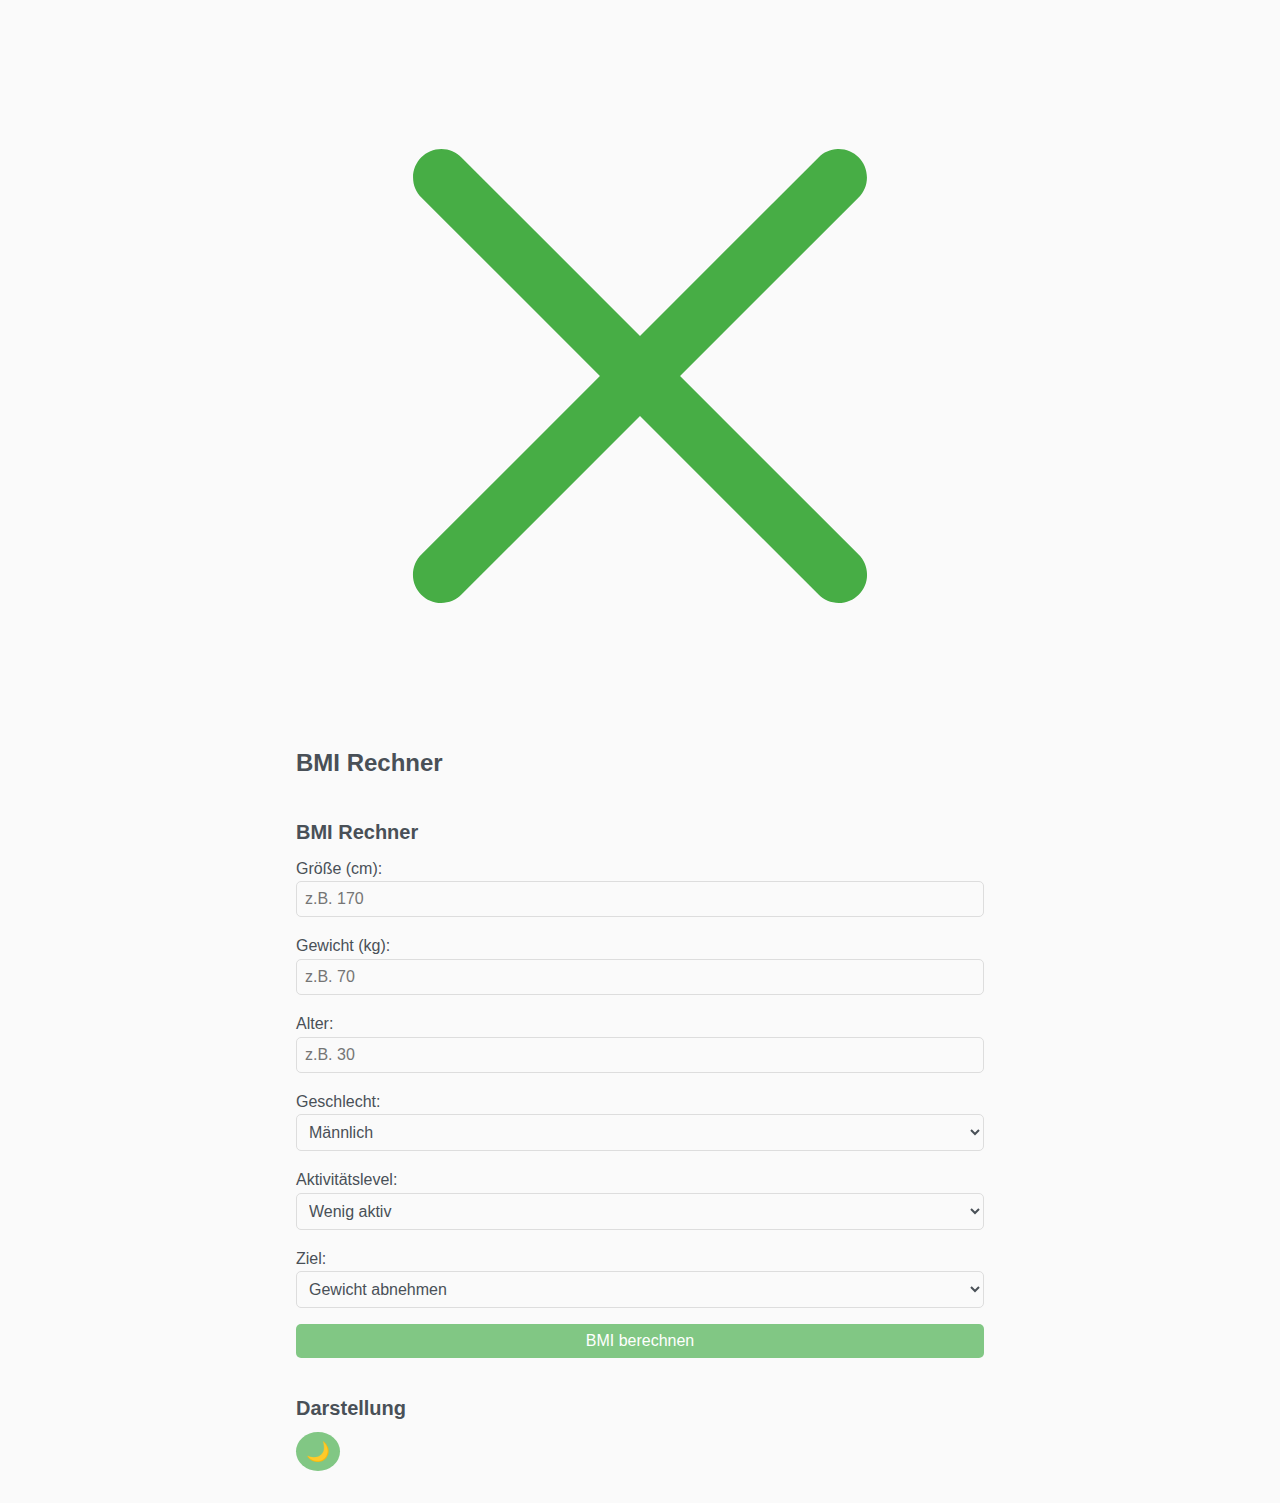
<file: calculator.html>
<!DOCTYPE html>
<html lang="de">
<head>
    <meta charset="UTF-8">
    <meta name="viewport" content="width=device-width, initial-scale=1.0">
    <meta name="theme-color" content="#47AD45">
    <meta name="mobile-web-app-capable" content="yes">
    <title>BMI Rechner</title>
    <link rel="stylesheet" href="styles.css">
    <link rel="manifest" href="manifest.json">
    <link rel="apple-touch-icon" href="icon-192.png">
</head>
<body>
    <div class="app-container">
        <button id="back-button" onclick="window.location.href='settings.html'"><img class="menu-icon"  src="image/close.svg" alt="Zurück" /></button>
        <h1>BMI Rechner</h1>
        
        <section id="bmi-calculator">
            <h5>BMI Rechner</h5>
            <div class="input-group">
                <label for="height">Größe (cm):</label>
                <input type="number" id="height" min="1" placeholder="z.B. 170">
            </div>
            <div class="input-group">
                <label for="weight">Gewicht (kg):</label>
                <input type="number" id="weight" min="1" placeholder="z.B. 70">
            </div>
            <div class="input-group">
                <label for="age">Alter:</label>
                <input type="number" id="age" min="1" placeholder="z.B. 30">
            </div>
            <div class="input-group">
                <label for="gender">Geschlecht:</label>
                <select id="gender">
                    <option value="male">Männlich</option>
                    <option value="female">Weiblich</option>
                </select>
            </div>
            <div class="input-group">
                <label for="activity">Aktivitätslevel:</label>
                <select id="activity">
                    <option value="1.2">Wenig aktiv</option>
                    <option value="1.375">Leicht aktiv</option>
                    <option value="1.55">Moderat aktiv </option>
                    <option value="1.725">Sehr aktiv</option>
                    <option value="1.9">Extrem aktiv</option>
                </select>
            </div>
            <div class="input-group">
                <label for="goal">Ziel:</label>
                <select id="goal">
                    <option value="lose">Gewicht abnehmen</option>
					<option value="maintain">Gewicht halten</option>
                    <option value="gain">Gewicht zunehmen</option>
                </select>
            </div>
            <button onclick="calculateBMI()">BMI berechnen</button>
            <div id="bmi-result" class="bmi-result" style="display: none;"></div>
            <div id="calorie-result" style="margin-top: 10px;"></div>
            <div id="navigation-hint" style="margin-top: 10px; display: none;">
                <p>Klicken Sie auf 'Weiter zum Kalorienzähler' oder verwenden Sie den Zurück-Button oben rechts, um zum Kalorienzähler zu gelangen.</p>
                <button onclick="window.location.href='index.html'">Weiter zum Kalorienzähler</button>
            </div>
        </section>

        <section id="appearance-calculator" style="margin-top: 20px;">
            <h5>Darstellung</h5>
            <button id="theme-toggle">🌙</button>
        </section>
    </div>

    <script>
        document.addEventListener('DOMContentLoaded', function() {
            // Vorhandenes bmiData laden
            const bmiData = localStorage.getItem('bmiData');
            if (bmiData) {
                const data = JSON.parse(bmiData);
                document.getElementById('height').value = data.height * 100 || '';
                document.getElementById('weight').value = data.weight || '';
                document.getElementById('age').value = data.age || '';
                document.getElementById('gender').value = data.gender || 'male';
                document.getElementById('activity').value = data.activity || '1.2';
                document.getElementById('goal').value = data.goal || 'maintain';

                // BMI und Kalorien direkt anzeigen
                const bmiResult = document.getElementById('bmi-result');
                let resultText = `Ihr BMI: ${data.bmi} - `;
                let bmiClass = '';
                const bmi = parseFloat(data.bmi);

                if (bmi < 18.5) {
                    resultText += 'Untergewicht';
                    bmiClass = 'underweight';
                } else if (bmi >= 18.5 && bmi <= 24.9) {
                    resultText += 'Normalgewicht';
                    bmiClass = 'normal';
                } else if (bmi >= 25 && bmi <= 29.9) {
                    resultText += 'Übergewicht';
                    bmiClass = 'overweight';
                } else {
                    resultText += 'Adipositas';
                    bmiClass = 'obese';
                }

                bmiResult.textContent = resultText;
                bmiResult.className = `bmi-result ${bmiClass}`;
                bmiResult.style.display = 'block';

                document.getElementById('calorie-result').textContent = `Empfohlene Kalorien: ${data.recommendedCalories} kcal/Tag`;
            }

            // Dark Mode initialisieren
            const themeToggle = document.getElementById('theme-toggle');
            const currentTheme = localStorage.getItem('theme') || 'light';
            document.documentElement.setAttribute('data-theme', currentTheme);
            themeToggle.textContent = currentTheme === 'dark' ? '☀' : '🌙';
            themeToggle.addEventListener('click', toggleTheme);
        });

        function calculateBMI() {
            const height = parseFloat(document.getElementById('height').value) / 100;
            const weight = parseFloat(document.getElementById('weight').value);
            const age = parseInt(document.getElementById('age').value);
            const gender = document.getElementById('gender').value;
            const activity = parseFloat(document.getElementById('activity').value);
            const goal = document.getElementById('goal').value;

            if (!height || !weight || !age) {
                alert('Bitte geben Sie Größe, Gewicht und Alter ein.');
                return;
            }

            const bmi = (weight / (height * height)).toFixed(1);
            let resultText = `Ihr BMI: ${bmi} - `;
            let bmiClass = '';

            if (bmi < 18.5) {
                resultText += 'Untergewicht';
                bmiClass = 'underweight';
            } else if (bmi >= 18.5 && bmi <= 24.9) {
                resultText += 'Normalgewicht';
                bmiClass = 'normal';
            } else if (bmi >= 25 && bmi <= 29.9) {
                resultText += 'Übergewicht';
                bmiClass = 'overweight';
            } else {
                resultText += 'Adipositas';
                bmiClass = 'obese';
            }

            const bmiResult = document.getElementById('bmi-result');
            bmiResult.textContent = resultText;
            bmiResult.className = `bmi-result ${bmiClass}`;
            bmiResult.style.display = 'block';

            const bmr = gender === 'male'
                ? 88.362 + (13.397 * weight) + (4.799 * height * 100) - (5.677 * age)
                : 447.593 + (9.247 * weight) + (3.098 * height * 100) - (4.330 * age);
            
            let recommendedCalories = Math.round(bmr * activity);
            if (goal === 'lose') {
                recommendedCalories -= 500;
            } else if (goal === 'gain') {
                recommendedCalories += 500;
            }

            document.getElementById('calorie-result').textContent = `Empfohlene Kalorien: ${recommendedCalories} kcal/Tag`;

            const hadBmiData = !!localStorage.getItem('bmiData');
            localStorage.setItem('bmiData', JSON.stringify({
                height, weight, age, gender, activity, goal, bmi, recommendedCalories
            }));

            // Hinweis nur bei erster Berechnung anzeigen
            if (!hadBmiData) {
                document.getElementById('navigation-hint').style.display = 'block';
            }
        }

        function toggleTheme() {
            const currentTheme = document.documentElement.getAttribute('data-theme');
            const newTheme = currentTheme === 'dark' ? 'light' : 'dark';
            document.documentElement.setAttribute('data-theme', newTheme);
            localStorage.setItem('theme', newTheme);
            document.getElementById('theme-toggle').textContent = newTheme === 'dark' ? '☀' : '🌙';
        }
    </script>
</body>
</html>
</file>
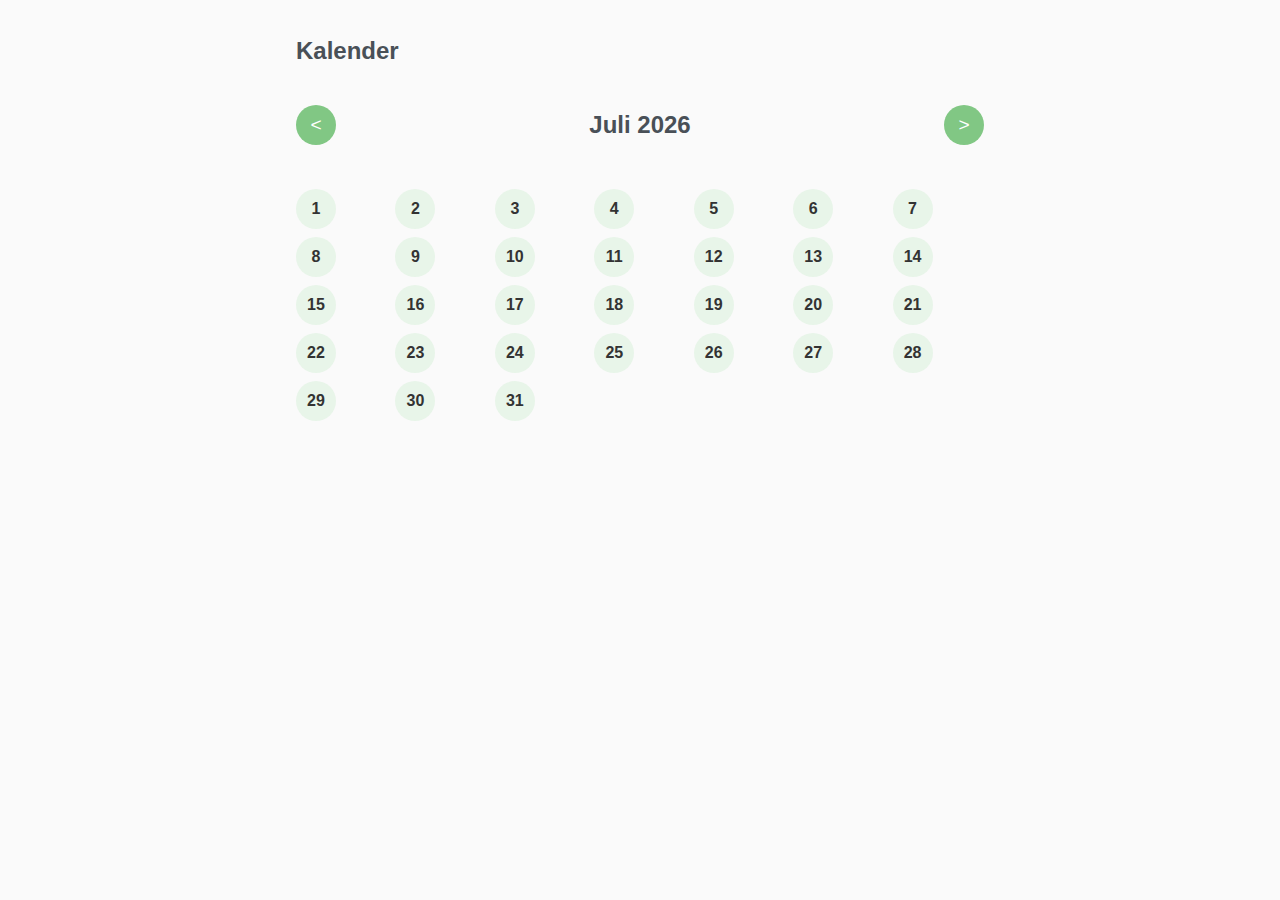
<file: calendar.html>
<!DOCTYPE html>
<html lang="de">
<head>
    <meta charset="UTF-8">
    <meta name="viewport" content="width=device-width, initial-scale=1.0">
    <meta name="theme-color" content="#47AD45">
    <meta name="mobile-web-app-capable" content="yes">
    <title data-translate="calendarPageTitle">Kalender - Kalorien App</title>
    <link rel="stylesheet" href="https://cdnjs.cloudflare.com/ajax/libs/font-awesome/6.5.1/css/all.min.css" integrity="sha512-DTOQO9RWCH3ppGqcWaEA1BIZOC6xxalwEsw9c2QQeAIftl+Vegovlnee1c9QX4TctnWMn13TZye+giMm8e2LwA==" crossorigin="anonymous" referrerpolicy="no-referrer" />
    <link rel="stylesheet" href="styles.css">
    <link rel="manifest" href="manifest.json">
    <link rel="apple-touch-icon" href="icon-192.png">
</head>
<body>
    <div class="app-container">
        <div class="page-header">
            <h1 data-translate="calendarTitle">Kalender</h1>
            <button id="back-button" onclick="window.location.href='index.html'"><i class="fas fa-times"></i></button>
        </div>
        
        <section id="calendar-view">
            <div class="month-selector">
                <button id="prev-month">&lt;</button>
                <h2 id="current-month">Mai 2025</h2>
                <button id="next-month">&gt;</button>
            </div>
            
            <div class="calendar-grid" id="days-grid">
                <!-- Tage werden hier dynamisch eingefügt -->
            </div>
            
            <div class="day-details" id="day-details" style="display: none;">
                <h3 id="selected-date" data-translate="selectedDateTitle">Ausgewähltes Datum</h3>
                
                <div class="chart-container">
                    <canvas id="calorie-chart"></canvas>
                </div>
                
                <div class="calorie-summary">
                    <div><strong data-translate="totalCaloriesLabel">Gesamtkalorien:</strong> <span id="total-calories">0</span> kcal</div>
                    <div><strong data-translate="remainingCaloriesLabel">Verbleibende Kalorien:</strong> <span id="remaining-calories">0</span> kcal</div>
                </div>
                
                <h3 data-translate="consumedFoodTitle">Verzehrte Lebensmittel:</h3>
                <ul class="food-list" id="day-food-list">
                    <!-- Verzehrte Lebensmittel werden hier dynamisch eingefügt -->
                </ul>
            </div>
        </section>
    </div>

    <script src="chart.js"></script> 
    <script src="js/language.js"></script>
    <script>
        let currentDate = new Date();
        let selectedDate = null;
        let calorieChart = null;
        
        document.addEventListener('DOMContentLoaded', function() {
            // Dark Mode initialisieren
            const currentTheme = localStorage.getItem('theme') || 'light';
            document.documentElement.setAttribute('data-theme', currentTheme);
            
            // Event-Listener für Monat-Navigation
            document.getElementById('prev-month').addEventListener('click', () => navigateMonth(-1));
            document.getElementById('next-month').addEventListener('click', () => navigateMonth(1));
            
            // Service Worker registrieren
            if ('serviceWorker' in navigator) {
                navigator.serviceWorker.register('/sw.js')
                    .then(reg => console.log('Service Worker registered', reg))
                    .catch(err => console.error('Service Worker registration failed', err));
            }
            
            // Kalender initialisieren
            updateCalendar();
            
            // Chart initialisieren
            const ctx = document.getElementById('calorie-chart').getContext('2d');
            calorieChart = new Chart(ctx, {
                type: 'doughnut',
                data: {
                    labels: [
                        window.languageData?.chartConsumed || 'Verzehrt',
                        window.languageData?.chartRemaining || 'Verbleibend'
                    ],
                    datasets: [{
                        data: [0, 2000],
                        backgroundColor: ['#47AD45', '#D4EDDA'], // Gradients of green for consumed and remaining
                        borderWidth: 1
                    }]
                },
                options: {
                    responsive: true,
                    maintainAspectRatio: false
                }
            });
        });
        
        function updateCalendar() {
            const year = currentDate.getFullYear();
            const month = currentDate.getMonth();
            
            // Monatstitel aktualisieren
            const monthKeyBase = 'month';
            const monthNames = [
                window.languageData?.[monthKeyBase + 'January'] || "Januar",
                window.languageData?.[monthKeyBase + 'February'] || "Februar",
                window.languageData?.[monthKeyBase + 'March'] || "März",
                window.languageData?.[monthKeyBase + 'April'] || "April",
                window.languageData?.[monthKeyBase + 'May'] || "Mai",
                window.languageData?.[monthKeyBase + 'June'] || "Juni",
                window.languageData?.[monthKeyBase + 'July'] || "Juli",
                window.languageData?.[monthKeyBase + 'August'] || "August",
                window.languageData?.[monthKeyBase + 'September'] || "September",
                window.languageData?.[monthKeyBase + 'October'] || "Oktober",
                window.languageData?.[monthKeyBase + 'November'] || "November",
                window.languageData?.[monthKeyBase + 'December'] || "Dezember"
            ];
            document.getElementById('current-month').textContent = `${monthNames[month]} ${year}`;
            
            // Anzahl der Tage im aktuellen Monat
            const daysInMonth = new Date(year, month + 1, 0).getDate();
            
            // Kalender-Grid leeren und neu befüllen
            const daysGrid = document.getElementById('days-grid');
            daysGrid.innerHTML = '';
            
            // Lebensmittellog laden
            const dailyFoodLog = JSON.parse(localStorage.getItem('dailyFoodLog') || '{}');
            
            // Tage erstellen
            for (let day = 1; day <= daysInMonth; day++) {
                const dayElement = document.createElement('div');
                dayElement.className = 'day-circle';
                
                const dateStr = `${year}-${String(month + 1).padStart(2, '0')}-${String(day).padStart(2, '0')}`;
                
                // Prüfen, ob für diesen Tag ein Eintrag existiert
                if (dailyFoodLog[dateStr]) {
                    dayElement.classList.add('has-data');
                }
                
                dayElement.textContent = day;
                dayElement.setAttribute('data-date', dateStr);
                
                // Event-Listener für Klick auf Tag
                dayElement.addEventListener('click', function() {
                    const clickedDate = this.getAttribute('data-date');
                    showDayDetails(clickedDate);
                    
                    // Aktiven Tag markieren
                    document.querySelectorAll('.day-circle.active').forEach(el => el.classList.remove('active'));
                    this.classList.add('active');
                });
                
                daysGrid.appendChild(dayElement);
            }
        }
        
        function navigateMonth(direction) {
            currentDate.setMonth(currentDate.getMonth() + direction);
            updateCalendar();
            
            // Details ausblenden, wenn Monat gewechselt wird
            document.getElementById('day-details').style.display = 'none';
        }
        
        function showDayDetails(dateStr) {
            selectedDate = dateStr;
            const date = new Date(dateStr);
            
            // Formatiertes Datum für die Anzeige
            const options = { weekday: 'long', year: 'numeric', month: 'long', day: 'numeric' };
            const locale = window.languageData?.localeCode || 'de-DE';
            const formattedDate = date.toLocaleDateString(locale, options);
            document.getElementById('selected-date').textContent = formattedDate;
            
            // Lebensmittellog laden
            const dailyFoodLog = JSON.parse(localStorage.getItem('dailyFoodLog') || '{}');
            const dayData = dailyFoodLog[dateStr] || [];
            
            // Lebensmittelliste anzeigen
            const foodList = document.getElementById('day-food-list');
            foodList.innerHTML = '';
            
            let totalCalories = 0;
            
            if (dayData.length > 0) {
                dayData.forEach(food => {
                    const listItem = document.createElement('li');
                    listItem.className = 'food-item';
                    listItem.innerHTML = `
                        <span>${food.name} (${food.quantity}g)</span>
                        <span>${food.calories} kcal</span>
                    `;
                    foodList.appendChild(listItem);
                    totalCalories += food.calories;
                });
            } else {
                const listItem = document.createElement('li');
                listItem.textContent = window.languageData?.noEntriesForThisDay || 'Keine Einträge für diesen Tag';
                foodList.appendChild(listItem);
            }
            
            // Kalorien anzeigen
            document.getElementById('total-calories').textContent = totalCalories;
            
            // Empfohlene Kalorien laden
            const dailyLimit = JSON.parse(localStorage.getItem('bmiData') || '{}').recommendedCalories || 2000;
            const remainingCalories = Math.max(0, dailyLimit - totalCalories);
            document.getElementById('remaining-calories').textContent = remainingCalories;
            
            // Chart aktualisieren
            updateChart(totalCalories, dailyLimit);
            
            // Details anzeigen
            document.getElementById('day-details').style.display = 'block';
        }
        
        function updateChart(consumed, limit) {
            const remaining = Math.max(0, limit - consumed);
            calorieChart.data.datasets[0].data = [consumed, remaining];
            calorieChart.update();
        }
    </script>
    <script src="chart.js"></script>
</body>
</html>
</file>
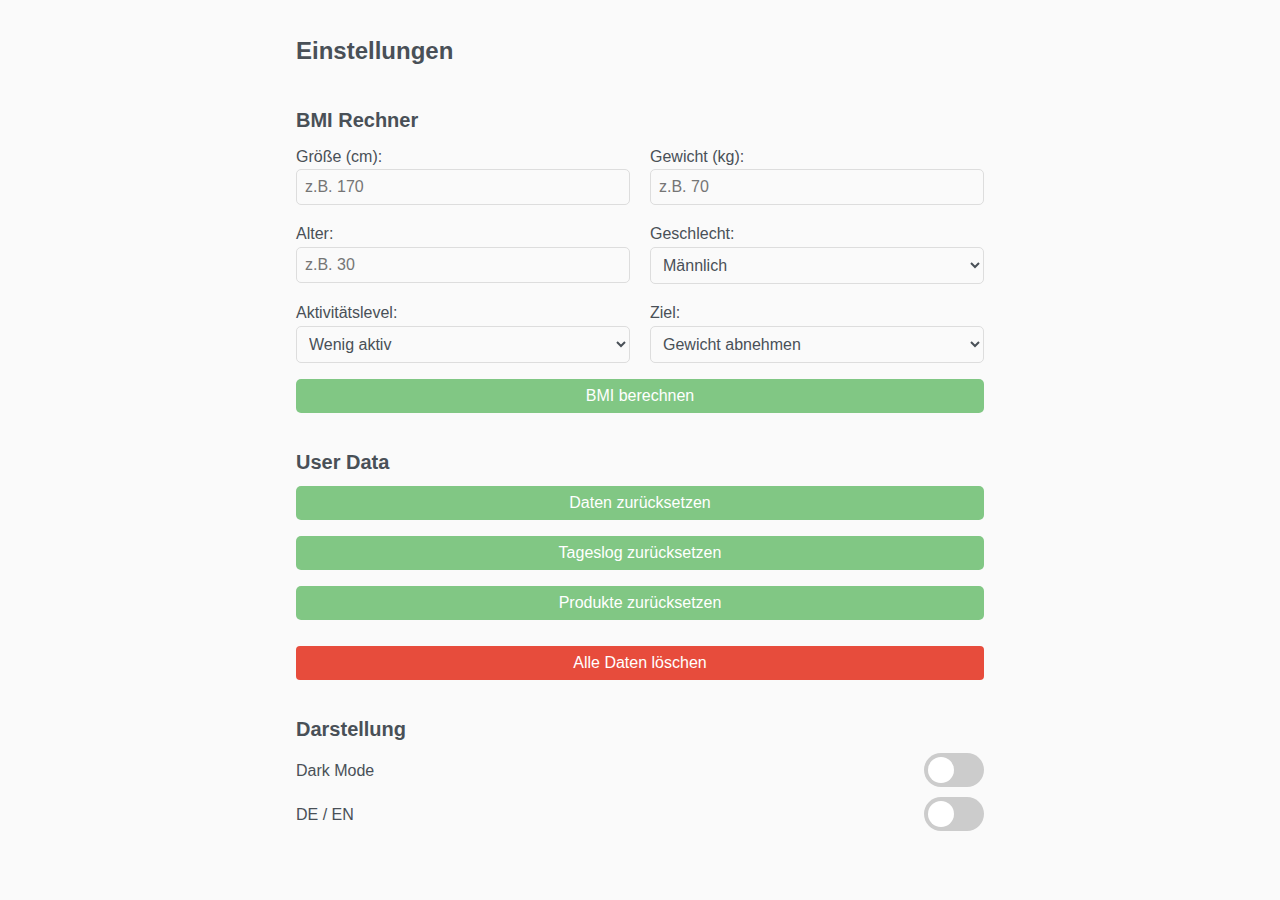
<file: settings.html>
<!DOCTYPE html>
<html lang="de">
<head>
    <meta charset="UTF-8">
    <meta name="viewport" content="width=device-width, initial-scale=1.0">
    <meta name="theme-color" content="#47AD45">
    <meta name="mobile-web-app-capable" content="yes">
    <title data-translate="settingsPageTitle">Einstellungen</title>
    <link rel="stylesheet" href="https://cdnjs.cloudflare.com/ajax/libs/font-awesome/6.5.1/css/all.min.css" integrity="sha512-DTOQO9RWCH3ppGqcWaEA1BIZOC6xxalwEsw9c2QQeAIftl+Vegovlnee1c9QX4TctnWMn13TZye+giMm8e2LwA==" crossorigin="anonymous" referrerpolicy="no-referrer" />
    <link rel="stylesheet" href="styles.css">
    <link rel="manifest" href="manifest.json">
    <link rel="apple-touch-icon" href="icon-192.png">
</head>
<body>
    <div class="app-container">
        <div class="page-header">
            <h1 data-translate="settingsPageTitle">Einstellungen</h1>
            <button id="back-button" onclick="window.location.href='index.html'"><i class="fas fa-times"></i></button>
        </div>
        
        <section id="bmi-calculator">
            <h5 data-translate="bmiCalculatorTitle">BMI Rechner</h5>
            <div class="input-row">
                <div class="input-group">
                    <label for="height" data-translate="heightLabel">Größe (cm):</label>
                    <input type="number" id="height" min="1" placeholder="z.B. 170">
                </div>
                <div class="input-group">
                    <label for="weight" data-translate="weightLabel">Gewicht (kg):</label>
                    <input type="number" id="weight" min="1" placeholder="z.B. 70">
                </div>
            </div>
            <div class="input-row">
                <div class="input-group">
                    <label for="age" data-translate="ageLabel">Alter:</label>
                    <input type="number" id="age" min="1" placeholder="z.B. 30">
                </div>
                <div class="input-group">
                    <label for="gender" data-translate="genderLabel">Geschlecht:</label>
                    <select id="gender">
                        <option value="male" data-translate="genderMale">Männlich</option>
                        <option value="female" data-translate="genderFemale">Weiblich</option>
                    </select>
                </div>
            </div>
            <div class="input-row">
                <div class="input-group">
                    <label for="activity" data-translate="activityLevelLabel">Aktivitätslevel:</label>
                    <select id="activity">
                        <option value="1.2" data-translate="activityLevelLow">Wenig aktiv</option>
                        <option value="1.375" data-translate="activityLevelLight">Leicht aktiv</option>
                        <option value="1.55" data-translate="activityLevelModerate">Moderat aktiv </option>
                        <option value="1.725" data-translate="activityLevelVeryActive">Sehr aktiv</option>
                        <option value="1.9" data-translate="activityLevelExtraActive">Extrem aktiv</option>
                    </select>
                </div>
                <div class="input-group">
                    <label for="goal" data-translate="goalLabel">Ziel:</label>
                    <select id="goal">
                        <option value="lose" data-translate="goalLose">Gewicht abnehmen</option>
						<option value="maintain" data-translate="goalMaintain">Gewicht halten</option>
                        <option value="gain" data-translate="goalGain">Gewicht zunehmen</option>
                    </select>
                </div>
            </div>
            <button onclick="calculateBMI()" data-translate="calculateBmiButton">BMI berechnen</button>
            <div id="bmi-result" class="bmi-result" style="display: none;"></div>
            <div id="calorie-result" style="margin-top: 10px;"></div>
            <div id="navigation-hint" style="margin-top: 10px; display: none;">
                <p>Klicken Sie auf 'Weiter zum Kalorienzähler' oder verwenden Sie den Zurück-Button oben rechts, um zum Kalorienzähler zu gelangen.</p>
                <button onclick="window.location.href='index.html'">Weiter zum Kalorienzähler</button>
            </div>
        </section>

        <section id="user-data">
            <h5 data-translate="userDataTitle">User Data</h5>
            <button class="reset-log-btn" onclick="resetData()" data-translate="resetDataButton">Daten zurücksetzen</button>
            <button class="reset-log-btn" onclick="resetDailyLog()" data-translate="resetDailyLogButton">Tageslog zurücksetzen</button>
            <button class="reset-log-btn" onclick="deleteAllProducts()" data-translate="resetProductsButton">Produkte zurücksetzen</button>
            <button onclick="resetAllData()" style="margin-top: 10px; background-color: #e74c3c; color: white; border: none; padding: 8px 12px; border-radius: 4px;" data-translate="deleteAllDataButton">Alle Daten löschen</button>
        </section>

        <section id="appearance">
            <h5 data-translate="appearanceTitle">Darstellung</h5>
            <div style="display: flex; align-items: center; justify-content: space-between; margin-bottom: 10px;">
                <span style="margin-right: 10px;" data-translate="darkModeLabel">Dark Mode</span>
                <label class="theme-switch">
                    <input type="checkbox" id="theme-toggle">
                    <span class="slider round"></span>
                </label>
            </div>
            <div class="language-toggle-container" style="display: flex; align-items: center; justify-content: space-between;">
                <span style="margin-right: 10px;" data-translate="languageLabel">Sprache / Language</span>
                <div style="display: flex; align-items: center;">
                    <label class="theme-switch">
                        <input type="checkbox" id="language-toggle">
                        <span class="slider round"></span>
                    </label>
                </div>
            </div>
        </section>
    </div>

    <script>
        document.addEventListener('DOMContentLoaded', function() {
            // Service Worker registrieren
            if ('serviceWorker' in navigator) {
                navigator.serviceWorker.register('/sw.js')
                    .then(reg => console.log('Service Worker registered', reg))
                    .catch(err => console.error('Service Worker registration failed', err));
            }


            // Dark Mode initialisieren
            const themeToggleCheckbox = document.getElementById('theme-toggle');
            const currentTheme = localStorage.getItem('theme') || 'light';

            // Set the initial state of the checkbox and the theme attribute
            if (currentTheme === 'dark') {
                document.documentElement.setAttribute('data-theme', 'dark');
                themeToggleCheckbox.checked = true;
            } else {
                document.documentElement.setAttribute('data-theme', 'light');
                themeToggleCheckbox.checked = false;
            }

            // Add event listener to the checkbox
            themeToggleCheckbox.addEventListener('change', function() {
                const newTheme = this.checked ? 'dark' : 'light';
                document.documentElement.setAttribute('data-theme', newTheme);
                localStorage.setItem('theme', newTheme);
            });

            // Vorhandenes bmiData laden
            if (bmiData) {
                const data = JSON.parse(bmiData);
                document.getElementById('height').value = data.height * 100 || '';
                document.getElementById('weight').value = data.weight || '';
                document.getElementById('age').value = data.age || '';
                document.getElementById('gender').value = data.gender || 'male';
                document.getElementById('activity').value = data.activity || '1.2';
                document.getElementById('goal').value = data.goal || 'maintain';

                // BMI und Kalorien direkt anzeigen
                const bmiResult = document.getElementById('bmi-result');
                let resultText = `Ihr BMI: ${data.bmi} - `;
                let bmiClass = '';
                const bmi = parseFloat(data.bmi);

                if (bmi < 18.5) {
                    resultText += 'Untergewicht';
                    bmiClass = 'underweight';
                } else if (bmi >= 18.5 && bmi <= 24.9) {
                    resultText += 'Normalgewicht';
                    bmiClass = 'normal';
                } else if (bmi >= 25 && bmi <= 29.9) {
                    resultText += 'Übergewicht';
                    bmiClass = 'overweight';
                } else {
                    resultText += 'Adipositas';
                    bmiClass = 'obese';
                }

                bmiResult.textContent = resultText;
                bmiResult.className = `bmi-result ${bmiClass}`;
                bmiResult.style.display = 'block';

                document.getElementById('calorie-result').textContent = `Empfohlene Kalorien: ${data.recommendedCalories} kcal/Tag`;
            }
        });

        function calculateBMI() {
            const height = parseFloat(document.getElementById('height').value) / 100;
            const weight = parseFloat(document.getElementById('weight').value);
            const age = parseInt(document.getElementById('age').value);
            const gender = document.getElementById('gender').value;
            const activity = parseFloat(document.getElementById('activity').value);
            const goal = document.getElementById('goal').value;

            if (!height || !weight || !age) {
                alert('Bitte geben Sie Größe, Gewicht und Alter ein.');
                return;
            }

            const bmi = (weight / (height * height)).toFixed(1);
            let resultText = `Ihr BMI: ${bmi} - `;
            let bmiClass = '';

            if (bmi < 18.5) {
                resultText += 'Untergewicht';
                bmiClass = 'underweight';
            } else if (bmi >= 18.5 && bmi <= 24.9) {
                resultText += 'Normalgewicht';
                bmiClass = 'normal';
            } else if (bmi >= 25 && bmi <= 29.9) {
                resultText += 'Übergewicht';
                bmiClass = 'overweight';
            } else {
                resultText += 'Adipositas';
                bmiClass = 'obese';
            }

            const bmiResult = document.getElementById('bmi-result');
            bmiResult.textContent = resultText;
            bmiResult.className = `bmi-result ${bmiClass}`;
            bmiResult.style.display = 'block';

            const bmr = gender === 'male'
                ? 88.362 + (13.397 * weight) + (4.799 * height * 100) - (5.677 * age)
                : 447.593 + (9.247 * weight) + (3.098 * height * 100) - (4.330 * age);
            
            let recommendedCalories = Math.round(bmr * activity);
            if (goal === 'lose') {
                recommendedCalories -= 500;
            } else if (goal === 'gain') {
                recommendedCalories += 500;
            }

            document.getElementById('calorie-result').textContent = `Empfohlene Kalorien: ${recommendedCalories} kcal/Tag`;

            const hadBmiData = !!localStorage.getItem('bmiData');
            localStorage.setItem('bmiData', JSON.stringify({
                height, weight, age, gender, activity, goal, bmi, recommendedCalories
            }));

            // Hinweis nur bei erster Berechnung anzeigen
            if (!hadBmiData) {
                document.getElementById('navigation-hint').style.display = 'block';
            }
        }

        function resetData() {
            localStorage.removeItem('bmiData');
            document.getElementById('height').value = '';
            document.getElementById('weight').value = '';
            document.getElementById('age').value = '';
            document.getElementById('bmi-result').style.display = 'none';
            document.getElementById('calorie-result').textContent = '';
            window.location.href = 'settings.html'; // Zurück zu settings.html
        }

        function resetDailyLog() {
            const today = new Date().toISOString().split('T')[0];
            const dailyFoodLog = JSON.parse(localStorage.getItem('dailyFoodLog') || '{}');
            delete dailyFoodLog[today];
            localStorage.setItem('dailyFoodLog', JSON.stringify(dailyFoodLog));
            localStorage.setItem('lastLogDate', today);
            window.location.href = 'index.html'; // Zurück zu index.html
        }

        function toggleTheme() {
            const currentTheme = document.documentElement.getAttribute('data-theme');
            const newTheme = currentTheme === 'dark' ? 'light' : 'dark';
            document.documentElement.setAttribute('data-theme', newTheme);
            localStorage.setItem('theme', newTheme);
            document.getElementById('theme-toggle').textContent = newTheme === 'dark' ? '☀' : '🌙';
        }

        function resetAllData() {
            if (confirm("Möchten Sie wirklich ALLE Daten unwiderruflich löschen? Dies beinhaltet alle Produkte, BMI-Daten, den Tageslog und Theme-Einstellungen.")) {
                localStorage.clear();
                alert("Alle Daten wurden gelöscht. Die Seite wird neu geladen.");
                window.location.reload();
            }
        }
    </script>
    <script src="js/language.js"></script>
</body>
</html>
</file>
<file: styles.css>
@media (max-width: 600px) {
  .close-modal {
    font-size: 2em; /* Increase the font size for mobile view */
  }
}
.calorie-summary div {
    margin-top: 0.5rem;
}

.calorie-summary div:first-child {
    margin-top: 0;
}

.button-group {
    display: flex;
    gap: 1rem;
    margin-top: 1.5rem; /* Neuer Abstand zu calorie-summary */
}

h5 {
    color: var(--heading-color);
    font-size: 1.25rem; /* Kleiner als h2 (1.5rem), aber lesbar */
    margin-bottom: 0.5rem;
}

/* Added new rule for .page-header */
.page-header {
    display: flex;
    justify-content: space-between;
    align-items: flex-start;
    white-space: nowrap;
    align-items: center;
    width: 100%;
    margin-bottom: 1rem; /* Or adjust as per original spacing */
}

body {
    font-family: 'Arial', sans-serif;
    line-height: 1.6;
    color: var(--text-color);
    max-width: 720px; /* Desktop: max 720px */
    margin: 0 auto;
    padding: 1rem;
    font-size: 1rem;
    background-color: var(--bg-color);
}

/* Bestehende Stile */
.reset-log-btn {
    background-color: var(--button-bg);
    color: white;
    padding: 0.5rem 1rem;
    border-radius: 5px;
    text-decoration: none;
    display: inline-block;
    font-size: 1rem;
    cursor: pointer;
    border: none;
    margin-bottom: 1rem;
}

.reset-log-btn:last-child {
    margin-bottom: 0;
}

.reset-log-btn:hover {
    background-color: var(--button-hover-bg);
}

/* Rest der styles.css */
:root {
    --bg-color: #FAFAFA; /* Sehr helles Grau */
    --text-color: #495057;
    --text-calendar-color: #333;
    --heading-color: #495057;
    --button-bg: #81C784; /* Slightly Stronger Green */
    --button-hover-bg: #A5D6A7; /* Lighter Soft Green */
    --link-color: #81C784; /* Slightly Stronger Green */
    --result-normal-bg: #E8F5E9;
    --result-normal-text: #1B5E20;
    --result-overweight-bg: #FFF9C4;
    --result-overweight-text: #776F61;
    --result-obese-bg: #FFEBEE;
    --result-obese-text: #B71C1C;
    --result-underweight-bg: #E3F2FD;
    --result-underweight-text: #1A237E;
    --table-header-bg: #81C784;
    --table-header-text: #FFFFFF;
    --table-even-bg: #F5F5F5;
    --delete-btn-bg: #EF9A9A;
    --delete-btn-hover-bg: #E57373;
}

[data-theme="dark"] {
    --bg-color: #333333; /* Dark Gray */
    --text-color: #F8F9FA;
    --text-calendar-color: #333;
    --heading-color: #F8F9FA;
    --button-bg: #A5D6A7; /* Soft Green */
    --button-hover-bg: #C8E6C9; /* Lighter Soft Green */
    --link-color: #A5D6A7; /* Soft Green */
    --result-normal-bg: #558B2F;
    --result-normal-text: #E8F5E9;
    --result-overweight-bg: #F57F17;
    --result-overweight-text: #FFF9C4;
    --result-obese-bg: #B71C1C;
    --result-obese-text: #FFEBEE;
    --result-underweight-bg: #0277BD;
    --result-underweight-text: #E3F2FD;
    --table-header-bg: #A5D6A7;
    --table-header-text: #F8F9FA;
    --table-even-bg: #424242;
    --delete-btn-bg: #E57373;
    --delete-btn-hover-bg: #EF9A9A;
}

/* Stil für das Suchfeld */
#food-search {
    font-size: 16px;
    border: 1px solid #ccc;
    border-radius: 4px;
    padding: 8px;
    width: 100%;
}

/* Ergebnisliste unter dem Suchfeld */
.search-results {
    position: absolute;
    top: 100%; /* Direkt unter dem Suchfeld */
    left: 0;
    right: 0;
    background-color: var(--bg-color);
    color: var(--text-color);
    border: 1px solid #f3f3f3;
    border-top: none;
    max-height: 200px;
    overflow-y: auto;
    z-index: 100;
    box-shadow: 0 2px 6px rgba(0, 0, 0, 0.1);
    list-style: none;
    margin: 0;
    padding: 0;
}

/* Jeder Eintrag in der Liste */
.search-results li {
    padding: 8px 12px;
    cursor: pointer;
    transition: background-color 0.2s ease;
}

/* Hover-Effekt */
.search-results li:hover {
    background-color: #f0f0f0;
    color: #1a1a1a;
}

/*.input-group + .input-group {
    margin-top: 20px;
}*/


h1, h2 {
    color: var(--heading-color);
    font-size: 1.5rem;
}

/* Added new rule for h1 within .page-header */
.page-header > h1 {
    margin: 0;
    font-size: 1.5rem; /* Ensure it matches general h1, or is appropriate */
    flex-grow: 1; /* Allows h1 to take space, pushing button to the right */
}

.app-container {
    background-color: var(--bg-color);
    border-radius: 10px;
    padding: 1rem;
    /*box-shadow: 0 0 10px rgba(0,0,0,0.1);*/
}

.chart-container {
    max-width: 100%;
    height: auto;
    margin: 1rem auto;
}

.input-group {
    margin-bottom: 1rem;
    display: flex;
    flex-direction: column;
}

input, select, button {
    padding: 0.5rem;
    border-radius: 5px;
    border: 1px solid #ddd;
    font-size: 1rem;
    width: 100%;
    box-sizing: border-box;
    background-color: var(--bg-color);
    color: var(--text-color);
}

button {
    background-color: var(--button-bg);
    color: white;
    border: none;
    cursor: pointer;
    transition: background-color 0.3s;
	-webkit-tap-highlight-color: transparent;
    /*min-height: 2.5rem;*/
}

button:hover {
    background-color: var(--button-hover-bg);
}

.food-list {
    list-style: none;
    padding: 0;
    border: 1px solid #eee; /* Rahmen um die Liste */
    border-radius: 5px;
    margin-bottom: 1rem;
    
}

.food-item {
    background: var(--bg-color);
    padding: 0.5rem;
    border-bottom: 1px solid #eee; /* Trennlinie zwischen den Elementen */
    display: flex;
    justify-content: space-between;
    font-size: 0.9rem;
}

.food-item span:first-child {
    width: 180px;
  }

/*Letztes Element ohne border-bottom*/
.food-item:last-child {
    border-bottom: none;
}

.edit-food-button {
    background-color: #47AD45;
    color: white;
}

.delete-food-button {
    background-color: #e74c3c;
    color: white;
}

.edit-food-button:hover {
    opacity: 0.8;
}

.delete-food-button:hover {
    opacity: 0.8;
}

.action-buttons {
    display: flex;
    gap: 5px;
    justify-content: center;
}

.action-btn {
    width: 32px;
    height: 32px;
    border: none;
    border-radius: 4px;
    cursor: pointer;
    display: flex;
    align-items: center;
    justify-content: center;
}

/* Styles to align buttons to the right */
.food-item {
    align-items: center; /* Vertically align items */
}

.food-item span {
    flex-grow: 0.5; /* Allows the text to take up available space */
}

.food-item button {
  margin-left: 5px; /* Push buttons to the right */
}

/* Add some margin between buttons */
.edit-food-button {
    margin-right: 5px;
}


.products-link, .calendar-link {
    background-color: var(--button-bg);
    color: white;
    padding: 0.5rem 1rem;
    border-radius: 5px;
    text-decoration: none;
    display: inline-block;
    font-size: 1rem;
    cursor: pointer;
    border: none;
}

.products-link:hover, .calendar-link:hover {
    background-color: var(--button-hover-bg);
}

.bmi-result {
    font-weight: bold;
    margin-top: 0.5rem;
    padding: 0.5rem;
    border-radius: 5px;
    font-size: 0.9rem;
}

.normal { background-color: var(--result-normal-bg); color: var(--result-normal-text); }
.overweight { background-color: var(--result-overweight-bg); color: var(--result-overweight-text); }
.obese { background-color: var(--result-obese-bg); color: var(--result-obese-text); }
.underweight { background-color: var(--result-underweight-bg); color: var(--result-underweight-text); }

table {
    width: 100%;
    border-collapse: collapse;
    margin-top: 2.5rem;
}

th, td {
    padding: 0.5rem;
    border: 1px solid #ddd;
    text-align: left;
    font-size: 0.9rem;
}

th {
    background-color: var(--table-header-bg);
    color: var(--table-header-text);
}

tr:nth-child(even) {
    background-color: var(--table-even-bg);
}

.delete-btn {
    background-color: var(--delete-btn-bg);
    color: white;
    border: none;
    /*adding: 0.3rem 0.6rem;*/
    border-radius: 5px;
    cursor: pointer;
    font-size: 0.9rem;
}

.delete-btn:hover {
    background-color: var(--delete-btn-hover-bg);
}

#theme-toggle {
    font-size: 1.2rem;
    padding: 0.5rem;
    background-color: var(--button-bg);
    border-radius: 50%;
    min-height: auto;
    max-width: 2.75rem;
    color: white;
    cursor: pointer;
    border: none;
}

#theme-toggle:hover {
    background-color: var(--button-hover-bg);
}

/* The switch - the box around the slider */
.theme-switch {
  position: relative;
  display: inline-block;
  width: 60px;
  height: 34px;
}

/* Hide default HTML checkbox */
.theme-switch input {
  opacity: 0;
  width: 0;
  height: 0;
}

/* The slider */
.slider {
  position: absolute;
  cursor: pointer;
  top: 0;
  left: 0;
  right: 0;
  bottom: 0;
  background-color: #ccc;
  -webkit-transition: .4s;
  transition: .4s;
}

.slider:before {
  position: absolute;
  content: "";
  height: 26px;
  width: 26px;
  left: 4px;
  bottom: 4px;
  background-color: white;
  -webkit-transition: .4s;
  transition: .4s;
}

input:checked + .slider {
  background-color: #81C784;
}

input:focus + .slider {
  box-shadow: 0 0 1px #A5D6A7;
}

input:checked + .slider:before {
  -webkit-transform: translateX(26px);
  -ms-transform: translateX(26px);
  transform: translateX(26px);
}

/* Rounded sliders */
.slider.round {
  border-radius: 34px;
}

.slider.round:before {
  border-radius: 50%;
}

#back-button, #settings-button {
    /*position: relativ;*/
	/*float:right; removed */
    min-height: auto;
	/*margin-right:0.5rem; removed */
    /*max-width: 2rem; removed*/
    background:none; /* Ensured */
    border: none; /* Ensured */
    font-size: 1.5rem; /* Ensured */
    color: var(--button-bg); /* Ensured */
    padding: 0.25rem; /* Added */
    cursor: pointer; /* Added for consistency, assuming it was intended */
    text-align: right;
    font-size: 2rem;
}

/* .menu-icon style block removed (Instruction 5 in previous subtask) */

/* #back-button:hover and #settings-button:hover style blocks removed (Instruction 4 in previous subtask) */

/* Kalender-spezifische Styles */
.month-selector {
    display: flex;
    justify-content: space-between;
    align-items: center;
    margin-bottom: 1.5rem;
}

.month-selector button {
    background-color: var(--button-bg);
    color: white;
    border: none;
    border-radius: 50%;
    font-size: 1.2rem;
    width: 2.5rem;
    height: 2.5rem;
    display: flex;
    justify-content: center;
    align-items: center;
    cursor: pointer;
    min-height: auto;
}

.month-selector button:hover {
    background-color: var(--button-hover-bg);
}

.calendar-grid {
    display: grid;
    grid-template-columns: repeat(7, 1fr);
    gap: 0.5rem;
    margin-bottom: 2rem;
}

.day-circle {
    width: 2.5rem;
    height: 2.5rem;
    border-radius: 50%;
    display: flex;
    justify-content: center;
    align-items: center;
    cursor: pointer;
    background-color: #E8F5E9; /* Sehr helles Grün für Tage ohne Daten */
    color: var(--text-calendar-color);
    font-weight: bold;
    transition: transform 0.2s;
}

.day-circle.has-data {
    background-color: var(--button-bg); /* Nutzt die grüne Button-Farbe für Tage mit Daten */
    color: white;
}

.day-circle.active {
    transform: scale(1.1);
    box-shadow: 0 0 8px rgba(0, 0, 0, 0.2);
}

.day-circle:hover {
    opacity: 0.85;
}

.day-details {
    border-top: 1px solid #ddd;
    padding-top: 1.5rem;
    margin-top: 1rem;
}

/* Modal Styles */
.modal {
    display: none;
    position: fixed;
    top: 0;
    left: 0;
    width: 100%;
    height: 100%;
    z-index: 1000;
}

.modal-backdrop {
    position: fixed;
    top: 0;
    left: 0;
    width: 100%;
    height: 100%;
    background-color: rgba(0, 0, 0, 0.5);
    z-index: 999; /* Place behind the modal */
}

.modal-content {
    position: fixed;
    top: 50%;
    left: 50%;
    transform: translate(-50%, -50%);
    background-color: #fefefe;
    padding: 40px 20px;
    border-radius: 8px;
    width: 80%;
    max-width: 500px;
}

.close-modal {
    position: absolute;
    right: 15px;
    top: 10px;
    font-size: 24px;
    font-weight: bold;
    cursor: pointer;
}

/* Dark mode für Modal */
[data-theme="dark"] .modal-content {
    background-color: #2d2d2d;
    color: #f5f5f5;
}

.action-buttons {
    display: flex;
    gap: 5px;
    justify-content: center;
}

.action-btn {
    width: 32px;
    height: 32px;
    border: none;
    border-radius: 4px;
    cursor: pointer;
    display: flex;
    align-items: center;
    justify-content: center;
}

.edit-btn {
    background-color: #81C784; /* Slightly Stronger Green */
    color: #FFFFFF;
}

.delete-btn {
    background-color: #EF9A9A;
    color: #FFFFFF;
}


.action-btn:hover {
    opacity: 0.8;
}

.input-row {
    display: flex;
    gap: 20px; /* Adjust the gap as needed */
    margin-bottom: 1rem; /* Add some space between rows */
}

.input-row .input-group {
    flex: 1; /* Allows input groups to take equal space */
    margin-bottom: 0; /* Remove bottom margin from input groups within a row */
}

.pagination-controls {
    display: flex;
    justify-content: space-between;
    align-items: center;
}

.pagination-buttons {
    display: flex;
    min-width: 120px;
}

#prev-page, #next-page{margin: 5px;}


/* Responsive Tabellen-Design */
.responsive-table {
    width: 100%;
    border-collapse: collapse;
    table-layout: fixed;
}

.responsive-table th, 
.responsive-table td {
    text-align: left;
    overflow: hidden;
    text-overflow: ellipsis;
}

.responsive-table th:nth-child(1),
.responsive-table td:nth-child(1) {
    width: 40%;
}

.responsive-table th:nth-child(2),
.responsive-table td:nth-child(2),
.responsive-table th:nth-child(3),
.responsive-table td:nth-child(3) {
    width: 20%;
}


@media screen and (max-width: 768px) {
    table {
        font-size: 0.85em;
    }
    
    .responsive-table th, 
    .responsive-table td {
        padding: 6px 4px;
    }
    
    .action-btn {
        width: 28px;
        height: 28px;
    }
    
    .responsive-table th:nth-child(1),
    .responsive-table td:nth-child(1) {
        width: 40%;
    }
    
    .responsive-table th:nth-child(2),
    .responsive-table td:nth-child(2),
    .responsive-table th:nth-child(3),
    .responsive-table td:nth-child(3) {
        width: 20%;
    }
    
}

/* Responsives Design */
@media (max-width: 600px) {
    body {
        padding: 0.5rem;
        font-size: 0.9rem;
        max-width: 95%; /* Mobile: max 95% */
    }

    h1, h2 {
        font-size: 1.2rem;
    }

    h5 {
        font-size: 1rem; /* Kleiner für Mobile */
    }

    .app-container {
        padding: 0.5rem;
        margin-top: 0.5rem;
    }

    .input-group {
        margin-bottom: 0.5rem;
    }

    input, select, button {
        font-size: 0.9rem;
        padding: 0.4rem;
		-webkit-tap-highlight-color: transparent;
    }

    button {
        min-height: 2rem;
    }

    .chart-container {
        max-width: 90%;
    }

    table {
        /*display: block;*/
        overflow-x: auto;
        margin-top: 2.5rem;
    }

    .button-group {
        flex-direction: column;
        gap: 0.5rem;
        margin-top: 1rem; /* Etwas kleiner für Mobile */
    }
    
    .calendar-grid {
        grid-template-columns: repeat(7, 1fr);
        gap: 0.3rem;
    }
    
    .day-circle {
        width: 2rem;
        height: 2rem;
        font-size: 0.8rem;
    }
    
    .month-selector button {
        width: 2rem;
        height: 2rem;
        font-size: 1rem;
    }
}

/* Language Toggle Styles */
.language-toggle-container .language-indicator {
    color: var(--text-color);
    font-size: 0.9rem; /* Consistent with .bmi-result or .food-item span */
    line-height: 1; /* May help align with the switch */
}

.language-toggle-container div > .language-indicator:first-child {
    margin-right: 8px;
}

.language-toggle-container div > .language-indicator:last-child {
    margin-left: 8px;
}


/* Weitere Optimierung für sehr kleine Bildschirme */
@media screen and (max-width: 480px) {
    table {
        font-size: 0.8em;
    }
    
    .responsive-table th, 
    .responsive-table td {
        padding: 4px 2px;
    }
    
    .action-btn {
        width: 24px;
        height: 24px;
    }
}
</file>
